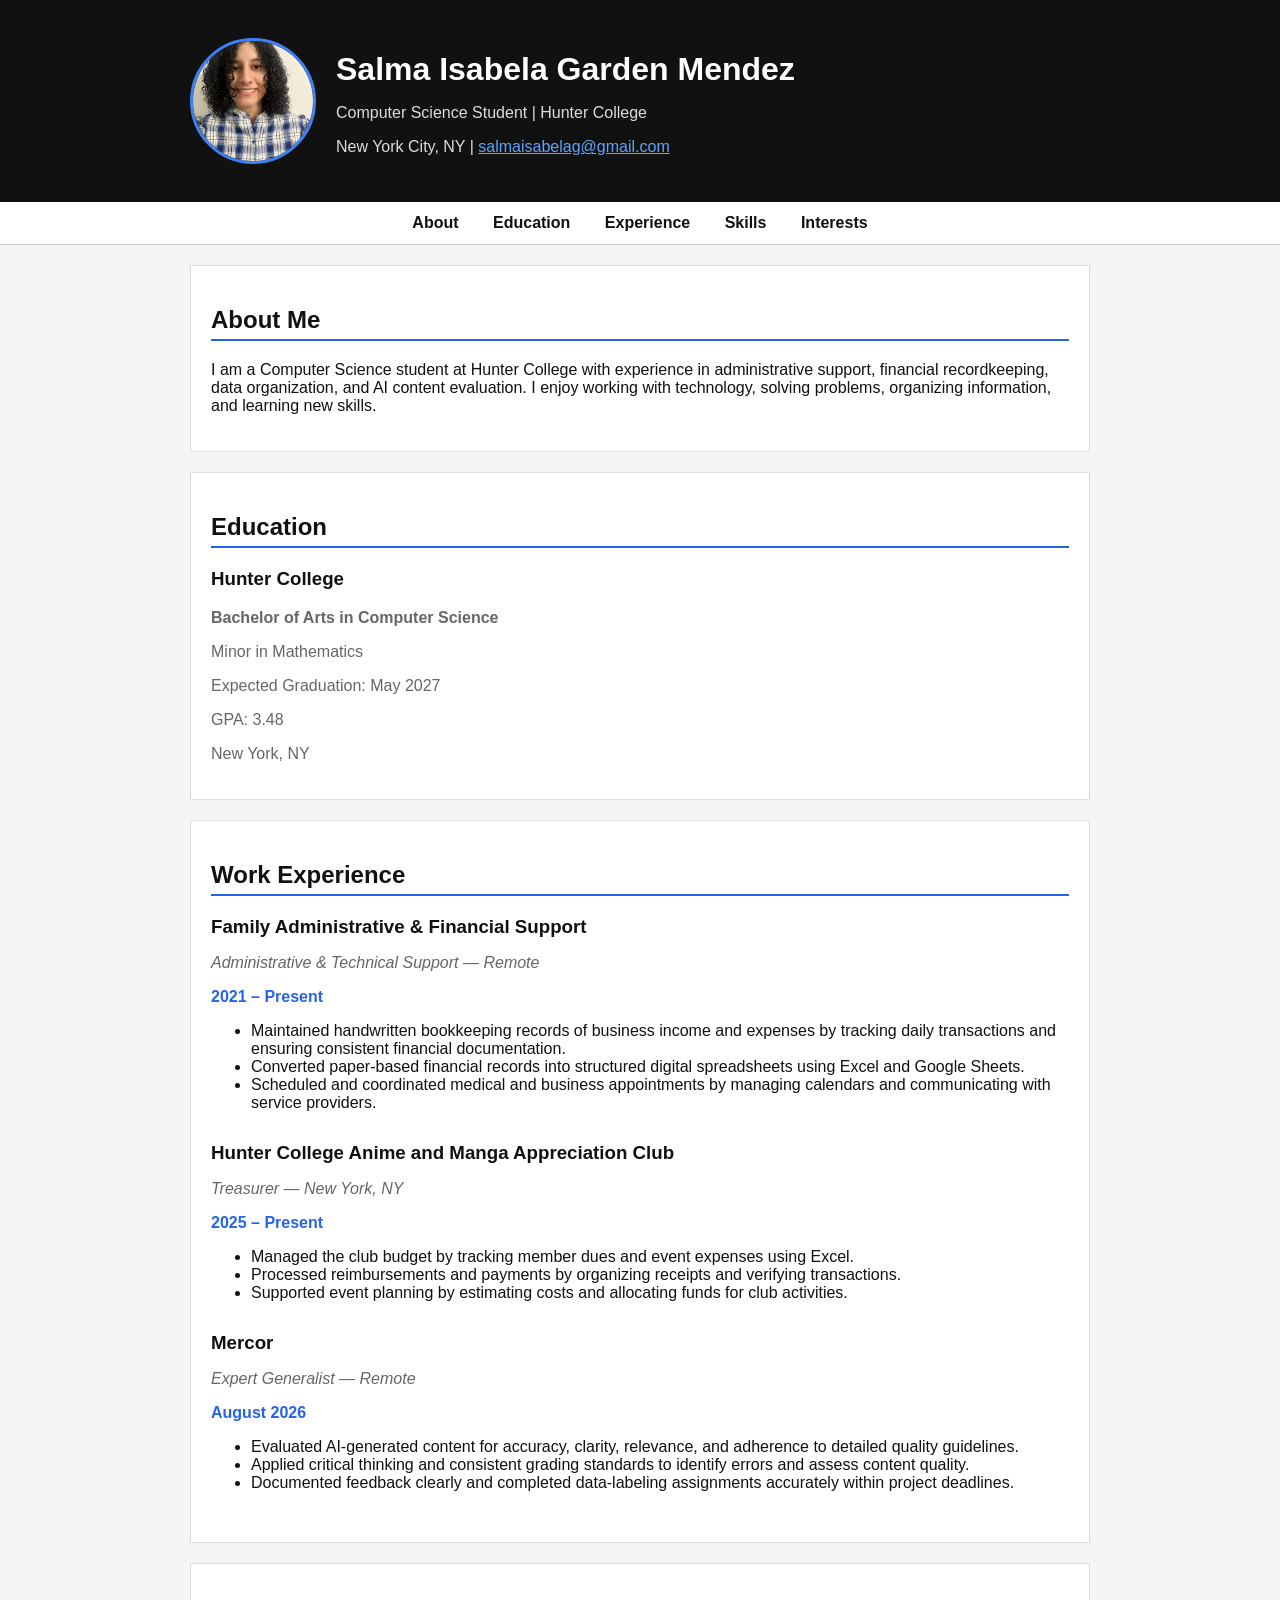
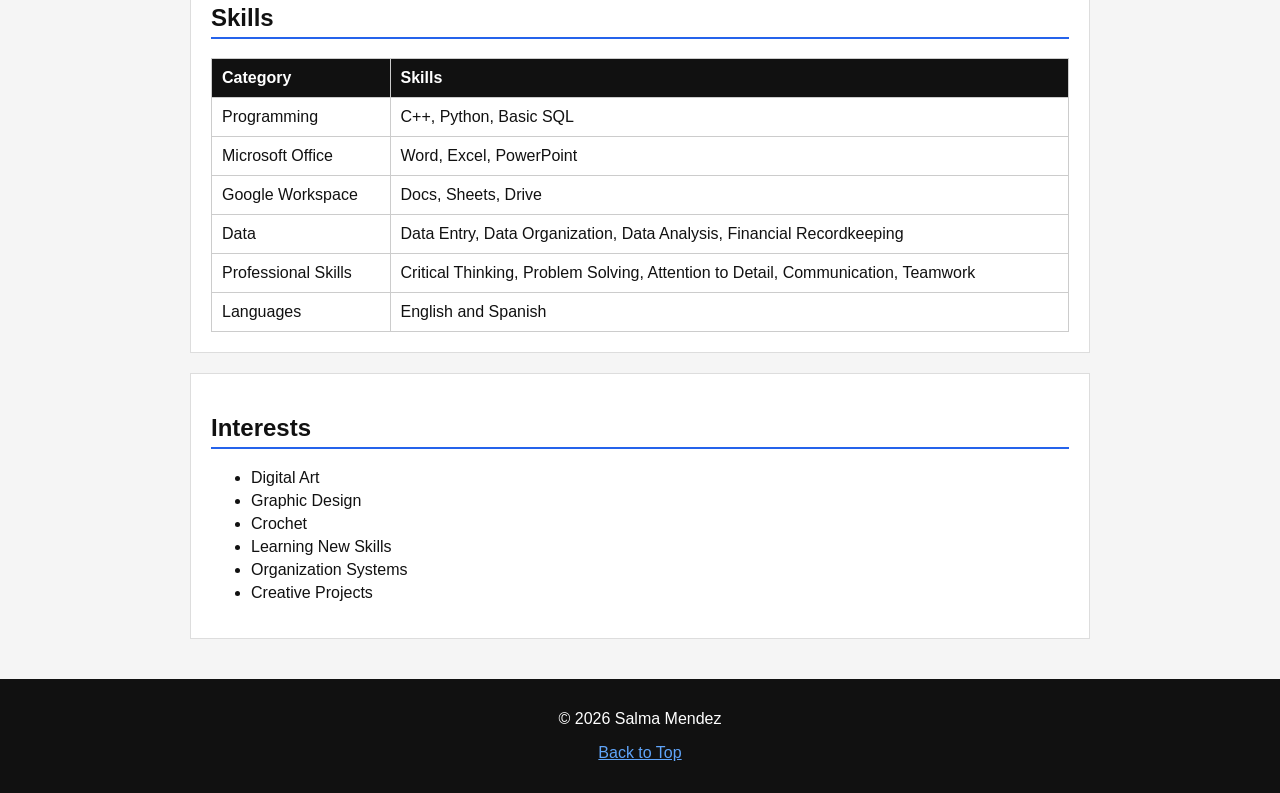
<file: index.html>
<!DOCTYPE html>
<html lang="en">

<head>
    <meta charset="UTF-8">
    <meta name="viewport" content="width=device-width, initial-scale=1.0">
    <title>Salma Mendez | Portfolio</title>
    <link rel="stylesheet" href="style.css">
</head>

<body>

    <!-- Header -->
    <header id="home">
        <div class="header-container">

            <img
                src="assets/profile.jpg"
                alt="Professional profile photo of Salma Mendez"
                class="profile-photo"
            >

            <div class="header-text">
                <h1>Salma Isabela Garden Mendez</h1>

                <p class="subtitle">
                    Computer Science Student | Hunter College
                </p>

                <p class="contact-info">
                    New York City, NY |
                    <a href="mailto:salmaisabelag@gmail.com">
                        salmaisabelag@gmail.com
                    </a>
                </p>
            </div>

        </div>
    </header>


    <!-- Navigation -->
    <nav>
        <ul>
            <li><a href="#about">About</a></li>
            <li><a href="#education">Education</a></li>
            <li><a href="#experience">Experience</a></li>
            <li><a href="#skills">Skills</a></li>
            <li><a href="#interests">Interests</a></li>
        </ul>
    </nav>


    <!-- Main Body -->
    <main>

        <!-- About -->
        <section id="about">
            <h2>About Me</h2>

            <p class="description" id="about-description">
                I am a Computer Science student at Hunter College with
                experience in administrative support, financial recordkeeping,
                data organization, and AI content evaluation. I enjoy working
                with technology, solving problems, organizing information,
                and learning new skills.
            </p>
        </section>


        <!-- Education -->
        <section id="education">
            <h2>Education</h2>

            <div class="education-card">
                <h3>Hunter College</h3>

                <p>
                    <strong>Bachelor of Arts in Computer Science</strong>
                </p>

                <p>Minor in Mathematics</p>

                <p>Expected Graduation: May 2027</p>

                <p>GPA: 3.48</p>

                <p>New York, NY</p>
            </div>
        </section>


        <!-- Experience -->
        <section id="experience">
            <h2>Work Experience</h2>

            <article class="experience-card">
                <div class="experience-heading">
                    <div>
                        <h3>Family Administrative & Financial Support</h3>
                        <p class="job-title">
                            Administrative & Technical Support — Remote
                        </p>
                    </div>

                    <p class="date">2021 – Present</p>
                </div>

                <ul>
                    <li>
                        Maintained handwritten bookkeeping records of business
                        income and expenses by tracking daily transactions and
                        ensuring consistent financial documentation.
                    </li>

                    <li>
                        Converted paper-based financial records into structured
                        digital spreadsheets using Excel and Google Sheets.
                    </li>

                    <li>
                        Scheduled and coordinated medical and business
                        appointments by managing calendars and communicating
                        with service providers.
                    </li>
                </ul>
            </article>


            <article class="experience-card">
                <div class="experience-heading">
                    <div>
                        <h3>Hunter College Anime and Manga Appreciation Club</h3>
                        <p class="job-title">Treasurer — New York, NY</p>
                    </div>

                    <p class="date">2025 – Present</p>
                </div>

                <ul>
                    <li>
                        Managed the club budget by tracking member dues and
                        event expenses using Excel.
                    </li>

                    <li>
                        Processed reimbursements and payments by organizing
                        receipts and verifying transactions.
                    </li>

                    <li>
                        Supported event planning by estimating costs and
                        allocating funds for club activities.
                    </li>
                </ul>
            </article>


            <article class="experience-card">
                <div class="experience-heading">
                    <div>
                        <h3>Mercor</h3>
                        <p class="job-title">Expert Generalist — Remote</p>
                    </div>

                    <p class="date">August 2026</p>
                </div>

                <ul>
                    <li>
                        Evaluated AI-generated content for accuracy, clarity,
                        relevance, and adherence to detailed quality guidelines.
                    </li>

                    <li>
                        Applied critical thinking and consistent grading
                        standards to identify errors and assess content quality.
                    </li>

                    <li>
                        Documented feedback clearly and completed data-labeling
                        assignments accurately within project deadlines.
                    </li>
                </ul>
            </article>

        </section>


        <!-- Skills -->
        <section id="skills">
            <h2>Skills</h2>

            <!--
                This table satisfies the assignment requirement
                to include at least one HTML table.
            -->
            <table>
                <thead>
                    <tr>
                        <th>Category</th>
                        <th>Skills</th>
                    </tr>
                </thead>

                <tbody>
                    <tr>
                        <td>Programming</td>
                        <td>C++, Python, Basic SQL</td>
                    </tr>

                    <tr>
                        <td>Microsoft Office</td>
                        <td>Word, Excel, PowerPoint</td>
                    </tr>

                    <tr>
                        <td>Google Workspace</td>
                        <td>Docs, Sheets, Drive</td>
                    </tr>

                    <tr>
                        <td>Data</td>
                        <td>
                            Data Entry, Data Organization, Data Analysis,
                            Financial Recordkeeping
                        </td>
                    </tr>

                    <tr>
                        <td>Professional Skills</td>
                        <td>
                            Critical Thinking, Problem Solving,
                            Attention to Detail, Communication, Teamwork
                        </td>
                    </tr>

                    <tr>
                        <td>Languages</td>
                        <td>English and Spanish</td>
                    </tr>
                </tbody>
            </table>
        </section>


        <!-- Interests -->
        <section id="interests">
            <h2>Interests</h2>

            <ul class="interest-list">
                <li>Digital Art</li>
                <li>Graphic Design</li>
                <li>Crochet</li>
                <li>Learning New Skills</li>
                <li>Organization Systems</li>
                <li>Creative Projects</li>
            </ul>
        </section>

    </main>


    <!-- Footer -->
    <footer>
        <p>
            &copy; 2026 Salma Mendez
        </p>

        <p>
            <a href="#home">Back to Top</a>
        </p>
    </footer>

</body>

</html>
</file>
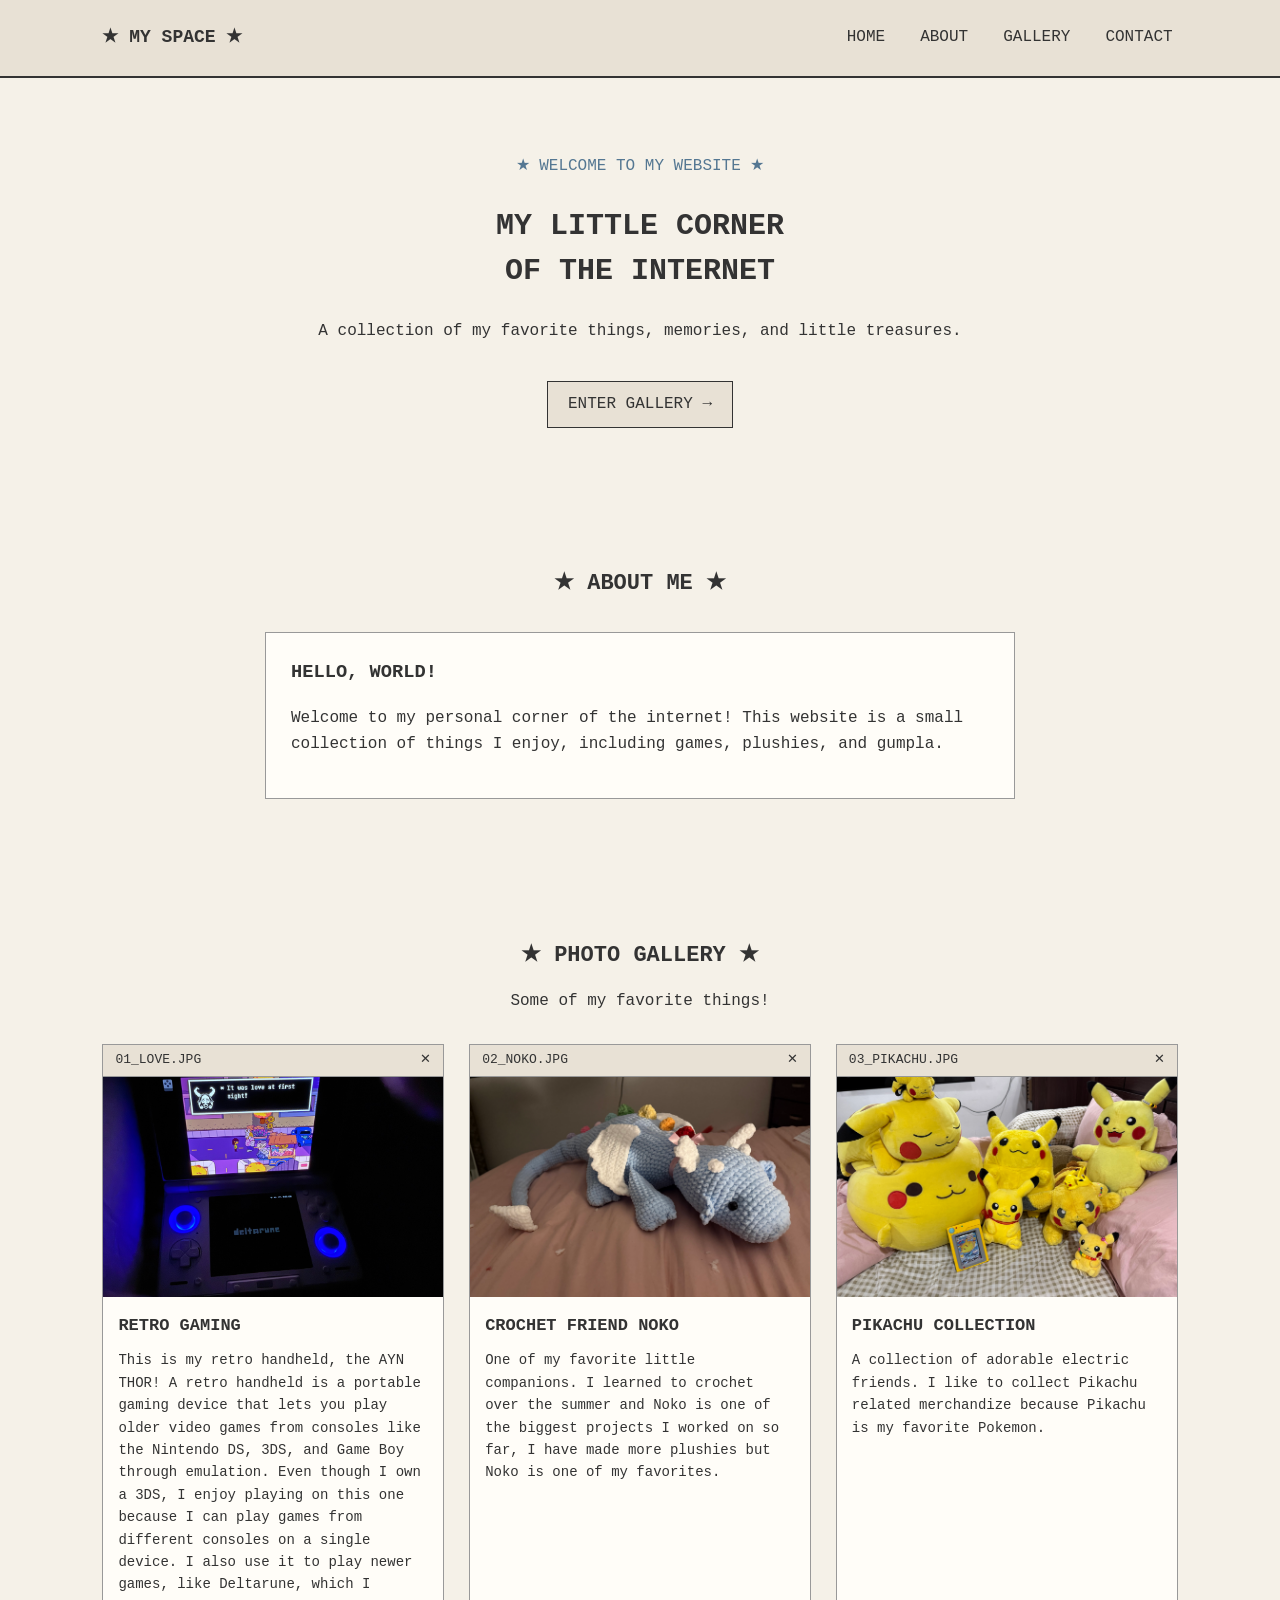
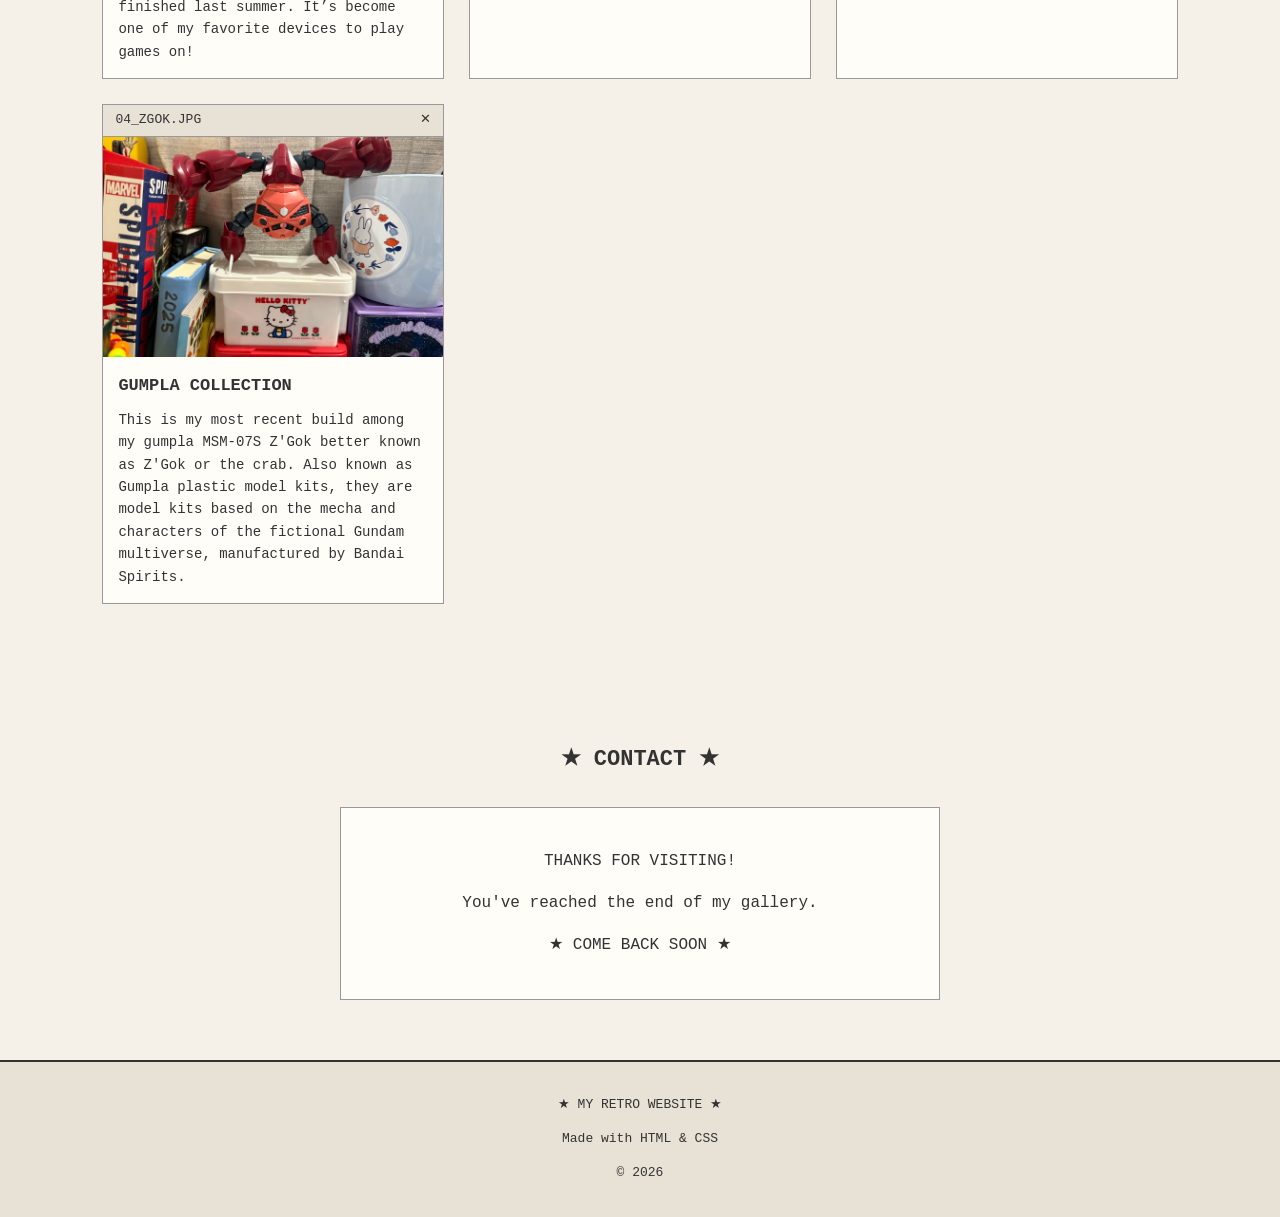
<file: retro-gallery/index.html>
<!DOCTYPE html>
<html lang="en">

<head>
    <meta charset="UTF-8">
    <meta name="viewport" content="width=device-width, initial-scale=1.0">

    <title>My Retro Gallery</title>

    <link rel="stylesheet" href="style.css">
</head>

<body>

    <!-- Navigation -->
    <nav class="navbar">

        <div class="logo">
            ★ MY SPACE ★
        </div>

        <div class="nav-links">
            <a href="#home">HOME</a>
            <a href="#about">ABOUT</a>
            <a href="#gallery">GALLERY</a>
            <a href="#contact">CONTACT</a>
        </div>

    </nav>

    <!-- Home -->
    <section id="home" class="hero">

        <div class="welcome-box">

            <p class="small-text">★ WELCOME TO MY WEBSITE ★</p>

            <h1>MY LITTLE CORNER<br>OF THE INTERNET</h1>

            <p>
                A collection of my favorite things,
                memories, and little treasures.
            </p>

            <a href="#gallery" class="retro-button">
                ENTER GALLERY →
            </a>

        </div>

    </section>

    <!-- About -->
    <section id="about">

        <div class="section-title">
            <h2>★ ABOUT ME ★</h2>
        </div>

        <div class="about-box">

            <h3>HELLO, WORLD!</h3>

            <p>
                Welcome to my personal corner of the internet!
                This website is a small collection of things
                I enjoy, including games, plushies, and gumpla.
            </p>

        </div>

    </section>

    <!-- Gallery -->
    <section id="gallery">

        <div class="section-title">
            <h2>★ PHOTO GALLERY ★</h2>
            <p>Some of my favorite things!</p>
        </div>

        <div class="gallery-grid">

            <!-- Photo 1 -->
            <div class="gallery-card">

                <div class="card-header">
                    <span>01_LOVE.JPG</span>
                    <span>✕</span>
                </div>

                <img src="assets/love.jpeg" alt="Retro gaming console">

                <div class="card-content">
                    <h3>RETRO GAMING</h3>
                    <p>This is my retro handheld, the AYN THOR! A retro handheld is a portable gaming device that lets you play older video games from consoles like the Nintendo DS, 3DS, and Game Boy through emulation. Even though I own a 3DS, I enjoy playing on this one because I can play games from different consoles on a single device. I also use it to play newer games, like Deltarune, which I finished last summer. It’s become one of my favorite devices to play games on!</p>
                </div>

            </div>

            <!-- Photo 2 -->
            <div class="gallery-card">

                <div class="card-header">
                    <span>02_NOKO.JPG</span>
                    <span>✕</span>
                </div>

                <img src="assets/noko.jpeg" alt="Blue plushie">

                <div class="card-content">
                    <h3>CROCHET FRIEND NOKO</h3>
                    <p>One of my favorite little companions. I learned to crochet over the summer and Noko is one of the biggest projects I worked on so far, I have made more plushies but Noko is one of my favorites.</p>
                </div>

            </div>

            <!-- Photo 3 -->
            <div class="gallery-card">

                <div class="card-header">
                    <span>03_PIKACHU.JPG</span>
                    <span>✕</span>
                </div>

                <img src="assets/pikachu.jpeg" alt="Pikachu plushie collection">

                <div class="card-content">
                    <h3>PIKACHU COLLECTION</h3>
                    <p>A collection of adorable electric friends. I like to collect Pikachu related merchandize because Pikachu is my favorite Pokemon.</p>
                </div>

            </div>

            <!-- Photo 4 -->
            <div class="gallery-card">

                <div class="card-header">
                    <span>04_ZGOK.JPG</span>
                    <span>✕</span>
                </div>

                <img src="assets/zgok.jpeg" alt="Red robot figure">

                <div class="card-content">
                    <h3>GUMPLA COLLECTION</h3>
                    <p>This is my most recent build among my gumpla MSM-07S Z'Gok better known as Z'Gok or the crab. Also known as Gumpla plastic model kits, they are model kits based on the mecha and characters of the fictional Gundam multiverse, manufactured by Bandai Spirits.</p>
                </div>

            </div>

        </div>

    </section>

    <!-- Contact -->
    <section id="contact">

        <div class="section-title">
            <h2>★ CONTACT ★</h2>
        </div>

        <div class="contact-box">

            <p>THANKS FOR VISITING!</p>

            <p>
                You've reached the end of my gallery.
            </p>

            <p class="blink">
                ★ COME BACK SOON ★
            </p>

        </div>

    </section>

    <!-- Footer -->
    <footer>

        <p>★ MY RETRO WEBSITE ★</p>

        <p>Made with HTML & CSS</p>

        <p>© 2026</p>

    </footer>

</body>
</html>
</file>
<file: style.css>
/* General Page */

body {
    font-family: Arial, sans-serif;
    margin: 0;
    background-color: #f5f5f5;
    color: #111111;
}


/* Header */

header {
    background-color: #111111;
    color: white;
    padding: 30px;
}

.header-container {
    display: flex;
    align-items: center;
    gap: 20px;
    max-width: 900px;
    margin: auto;
}

.profile-photo {
    width: 120px;
    height: 120px;
    border-radius: 50%;
    object-fit: cover;
    border: 3px solid #3b82f6;
}

header h1 {
    margin-bottom: 5px;
}

header p {
    color: #dddddd;
}

header a {
    color: #60a5fa;
}


/* Navigation */

nav {
    background-color: white;
    border-bottom: 1px solid #cccccc;
    padding: 12px;
}

nav ul {
    list-style: none;
    text-align: center;
    margin: 0;
    padding: 0;
}

nav li {
    display: inline;
    margin: 15px;
}

nav a {
    color: #111111;
    text-decoration: none;
    font-weight: bold;
}

nav a:hover {
    color: #2563eb;
}


/* Main Content */

main {
    max-width: 900px;
    margin: auto;
    padding: 20px;
}

section {
    background-color: white;
    padding: 20px;
    margin-bottom: 20px;
    border: 1px solid #dddddd;
}

h2 {
    border-bottom: 2px solid #2563eb;
    padding-bottom: 5px;
}


/* Specificity Challenge */

/*
The paragraph in the About section has:
class="description" and id="about-description"

All three selectors below target the same paragraph.

p = element selector
.description = class selector
#about-description = ID selector

The ID selector wins because it has the highest specificity.
*/

p {
    color: #666666;
}

.description {
    color: #444444;
}

#about-description {
    color: #111111;
}


/* Experience */

.experience-card {
    margin-bottom: 30px;
}

.experience-card h3 {
    margin-bottom: 5px;
}

.job-title {
    font-style: italic;
}

.date {
    font-weight: bold;
    color: #2563eb;
}


/* Skills Table */

table {
    width: 100%;
    border-collapse: collapse;
}

th,
td {
    border: 1px solid #cccccc;
    padding: 10px;
    text-align: left;
}

th {
    background-color: #111111;
    color: white;
}


/* Interests */

.interest-list li {
    margin-bottom: 5px;
}


/* Footer */

footer {
    background-color: #111111;
    color: white;
    text-align: center;
    padding: 15px;
}

footer p {
    color: white;
}

footer a {
    color: #60a5fa;
}
</file>
<file: retro-gallery/style.css>
/* General Styling */

* {
    box-sizing: border-box;
}

html {
    scroll-behavior: smooth;
}

body {
    margin: 0;
    background-color: #f5f1e8;
    color: #333333;
    font-family: "Courier New", monospace;
    font-size: 16px;
    line-height: 1.6;
}

/* Navigation - Flexbox */

.navbar {
    display: flex;
    justify-content: space-between;
    align-items: center;

    background-color: #e8e1d5;
    border-bottom: 2px solid #333333;

    padding: 20px 8%;
}

.logo {
    font-weight: bold;
    font-size: 18px;
}

.nav-links {
    display: flex;
    gap: 25px;
}

.nav-links a {
    color: #333333;
    text-decoration: none;
    padding: 5px;
}

.nav-links a:hover {
    color: #547792;
    text-decoration: underline;
}

/* General Sections */

section {
    padding: 60px 8%;
}

.section-title {
    text-align: center;
    margin-bottom: 30px;
}

.section-title h2 {
    font-size: 22px;
    margin-bottom: 10px;
}

/* Home */

.hero {
    display: flex;
    justify-content: center;
    align-items: center;
    text-align: center;

    min-height: 400px;
}

.welcome-box {
    max-width: 700px;
}

.welcome-box h1 {
    font-size: 30px;
    line-height: 1.5;
}

.small-text {
    color: #547792;
}

/* Button */

.retro-button {
    display: inline-block;

    margin-top: 20px;
    padding: 10px 20px;

    background-color: #e8e1d5;
    color: #333333;

    border: 1px solid #333333;
    text-decoration: none;
}

.retro-button:hover {
    background-color: #547792;
    color: white;
}

/* About */

.about-box {
    max-width: 750px;
    margin: auto;

    padding: 25px;
    border: 1px solid #999999;
    background-color: #fffdf8;
}

.about-box h3 {
    margin-top: 0;
}

/* Gallery - CSS Grid */

.gallery-grid {
    display: grid;
    grid-template-columns: repeat(3, minmax(0, 1fr));

    gap: 25px;

    max-width: 1100px;
    margin: auto;
}

/* Gallery Cards */

.gallery-card {
    background-color: #fffdf8;
    border: 1px solid #999999;
}

.card-header {
    display: flex;
    justify-content: space-between;
    align-items: center;

    background-color: #e8e1d5;
    border-bottom: 1px solid #999999;

    padding: 5px 12px;
    font-size: 13px;
}

/* Images */

.gallery-card img {
    display: block;
    width: 100%;
    height: 220px;
    object-fit: cover;
}

/* Card Content */

.card-content {
    padding: 15px;
}

.card-content h3 {
    font-size: 17px;
    margin: 0 0 10px;
}

.card-content p {
    font-size: 14px;
    margin: 0;
}

/* Contact */

.contact-box {
    max-width: 600px;
    margin: auto;

    text-align: center;
    padding: 25px;

    border: 1px solid #999999;
    background-color: #fffdf8;
}

/* Footer */

footer {
    text-align: center;
    padding: 20px;

    background-color: #e8e1d5;
    border-top: 2px solid #333333;

    font-size: 13px;
}

/* Responsive Design - Media Queries */

@media (max-width: 768px) {

    /* Stack Navigation */

    .navbar {
        flex-direction: column;
        gap: 15px;
        padding: 20px;
    }

    .nav-links {
        flex-direction: column;
        align-items: center;
        gap: 10px;
    }

    /* Gallery: 3 Columns to 1 */

    .gallery-grid {
        grid-template-columns: 1fr;
    }

    /* Mobile Typography */

    section {
        padding: 40px 20px;
    }

    .welcome-box h1 {
        font-size: 22px;
    }

    .section-title h2 {
        font-size: 19px;
    }

    body {
        font-size: 14px;
    }

    .gallery-card img {
        height: 250px;
    }
}
</file>
